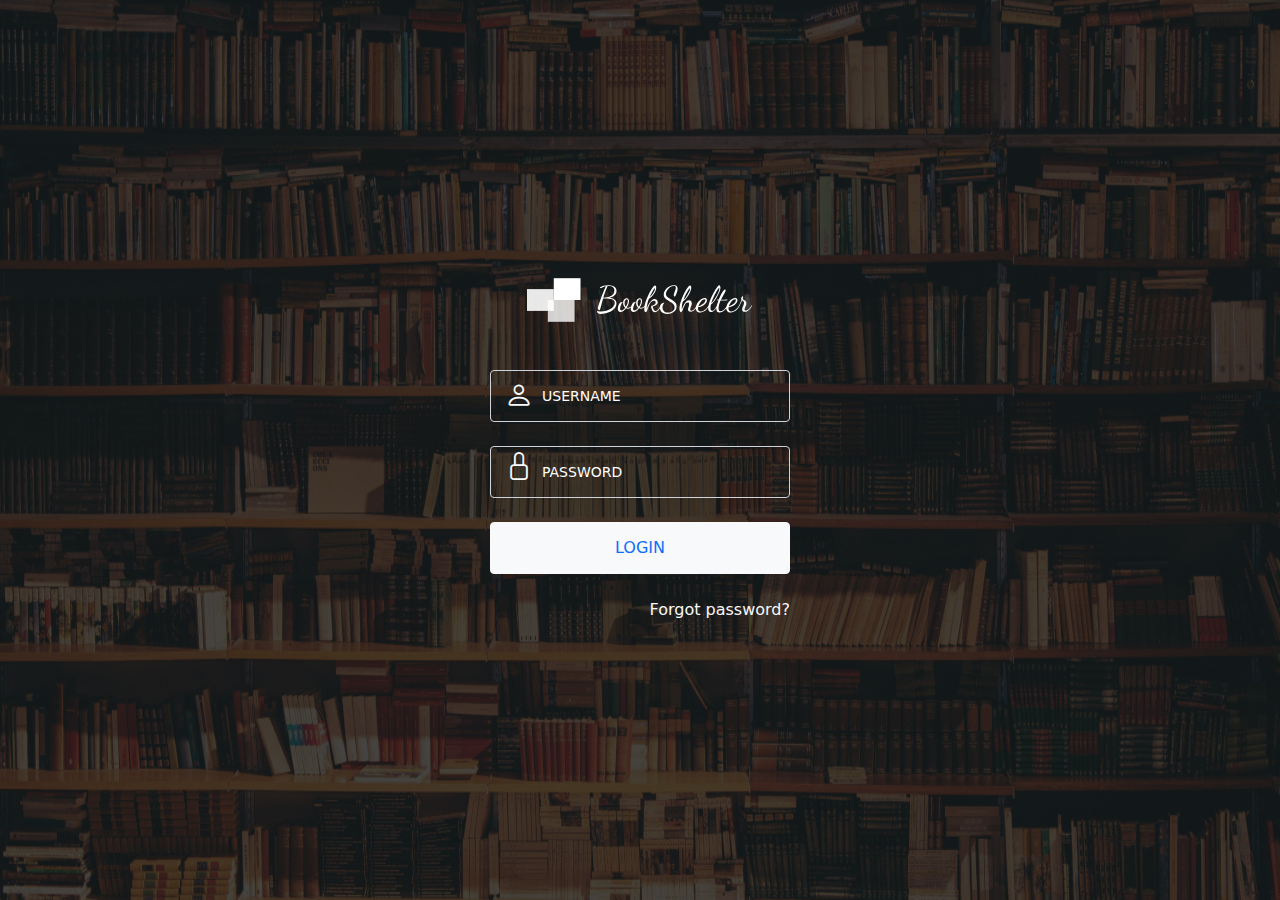
<file: index.html>
<!DOCTYPE html>
<html lang="en">

<head>
    <meta charset="UTF-8">
    <meta http-equiv="X-UA-Compatible" content="IE=edge">
    <meta name="viewport" content="width=device-width, initial-scale=1.0">
    <link rel="stylesheet" href="./bootstrap/bootstrap.min.css">
    <link rel="stylesheet" href="./css/main.css">
    <link rel="stylesheet" href="https://cdn.jsdelivr.net/npm/bootstrap-icons@1.8.1/font/bootstrap-icons.css">
    <title>Books</title>
</head>

<body class="body" style="min-height: 100vh;">

    <header>

    </header>

    <main>
        <section class="form-section">
            <div class="container">
                <form class="form d-flex flex-column justify-content-center">
                    <img class="mb-5 mx-auto" src="./images/logojon.svg" alt="logo" width="226" height="44">
                    <label class="d-flex align-items-center mb-4">

                        <i class="bi bi-person fs-3 text-light position-absolute"></i>
                        <input type="text" class="input-username form-control" id="exampleInputEmail1"
                            aria-describedby="emailHelp" placeholder="Username">
                    </label>
                    <label class="d-flex mb-4">
                        <i class="bi bi-lock fs-3 text-light position-absolute"></i>
                        <input type="password" class="input-password form-control" id="exampleInputPassword1"
                            placeholder="Password">
                    </label>

                    <button type="submit" class="btn btn-light text-primary mb-4">login</button>

                    <a class="link d-flex justify-content-end text-light" href="#">Forgot password?</a>
                </form>
            </div>
        </section>
    </main>

    <footer>

    </footer>

    <script src="./js/login.js"></script>
</body>

</html>
</file>
<file: css/main.css>
::-webkit-scrollbar {
    background-color: #fff;
    width: 10px;
}

::-webkit-scrollbar-thumb {
    background-color: rgb(104, 104, 104);
    width: 1px;
    height: 1px;
    border-radius: 5px;
}

.body {
    overflow: hidden;
    background-image: url(../images/Login.jpg);
    background-repeat: no-repeat;
    background-size: 100% 100vh;
    background-position: cover;
}

.header {
    border-bottom: 1px solid rgba(116, 116, 116, 0.281);
}

.form {
    position: absolute !important;
    top: 50%;
    left: 50%;
    transform: translate(-50%, -50%);
    width: 100% !important;
    max-width: 300px !important;
}

.form-control {
    color: #FFFFFF !important;
    padding: 13px 0px 13px 51px !important;
    background: transparent !important;
}

.form-control::placeholder {
    font-weight: 300 !important;
    font-size: 14px !important;
    line-height: 20px !important;
    text-transform: uppercase !important;
    color: #FFFFFF !important;
}

.bi {
    margin-left: 15px;
}

.btn {
    padding: 13px;
    text-transform: uppercase;
}

.link {
    text-decoration: none;
}

.container-header {
    padding: 11px 0px !important;
}

.search-input {
    margin-right: 203px;
    padding: 16px 48px;
    background: #F8FAFD;
    border: none;
    border-radius: 30px;
    box-shadow: 0px 0px 3px rgba(0, 0, 0, 0.1);
    outline: none;
    width: 670px;
}

.search-input::placeholder {
    font-size: 13px;
    line-height: 15px;
    color: rgba(0, 0, 0, 0.24);
}

.bi-search {
    color: rgba(0, 0, 0, 0.24);
}

.section-1 {
    background-color: #fff;
    border-bottom: 1px solid rgba(116, 116, 116, 0.281);
}

.container-section {
    padding: 11px 0px;
}

.wrapper {
    margin-left: auto;
    width: 1032.4px;
    display: flex;
    justify-content: space-between;
    align-items: center;
}

.card {
    width: 100%;
    max-width: 300px;
    min-height: 431px;
}

.card-img {
    width: 100%;
    height: 270px;
}

.bookmark {
    margin-bottom: 74px;
}

.more-info-modal {
    overflow: auto;
    background-color: #fff;
    position: fixed;
    top: 0;
    right: 0;
    z-index: 200;
    width: 552px;
    height: 100vh;
    box-shadow: -800px 0px 0px 400px rgba(0, 0, 0, 0.5);
    -webkit-box-shadow: -800px 0px 0px 400px rgba(0, 0, 0, 0.5);
    -moz-box-shadow: -800px 0px 0px 400px rgba(0, 0, 0, 0.5);
    transition: all .7s ease;
    /* display: none; */
}

.more-info-modal-2 {
    background-color: #fff;
    position: fixed;
    top: 0;
    right: -100%;
    z-index: 200;
    width: 552px;
    height: 100vh;
    transition: all 1s ease;
    /* display: none; */
}

.pagination-list {
    max-width: 450px;
    overflow: auto;
}

.error-modal {
    width: 500px !important;
    height: 300px !important;
    box-shadow: 0px 0px 5px 800px rgba(0, 0, 0, 0.75);
    -webkit-box-shadow: 0px 0px 5px 800px rgba(0, 0, 0, 0.75);
    -moz-box-shadow: 0px 0px 5px 800px rgba(0, 0, 0, 0.75);
    position: fixed;
    top: 20%;
    left: 50%;
    transform: translate(-50%, 0);
    z-index: 5000;
    transition: all 0.6s ease;
}

.error-modal-2 {
    position: fixed;
    top: 0;
    left: 50%;
    transform: translate(-50%, -100%);
    z-index: 5000;
    transition: all 0.6s ease;
}
</file>
